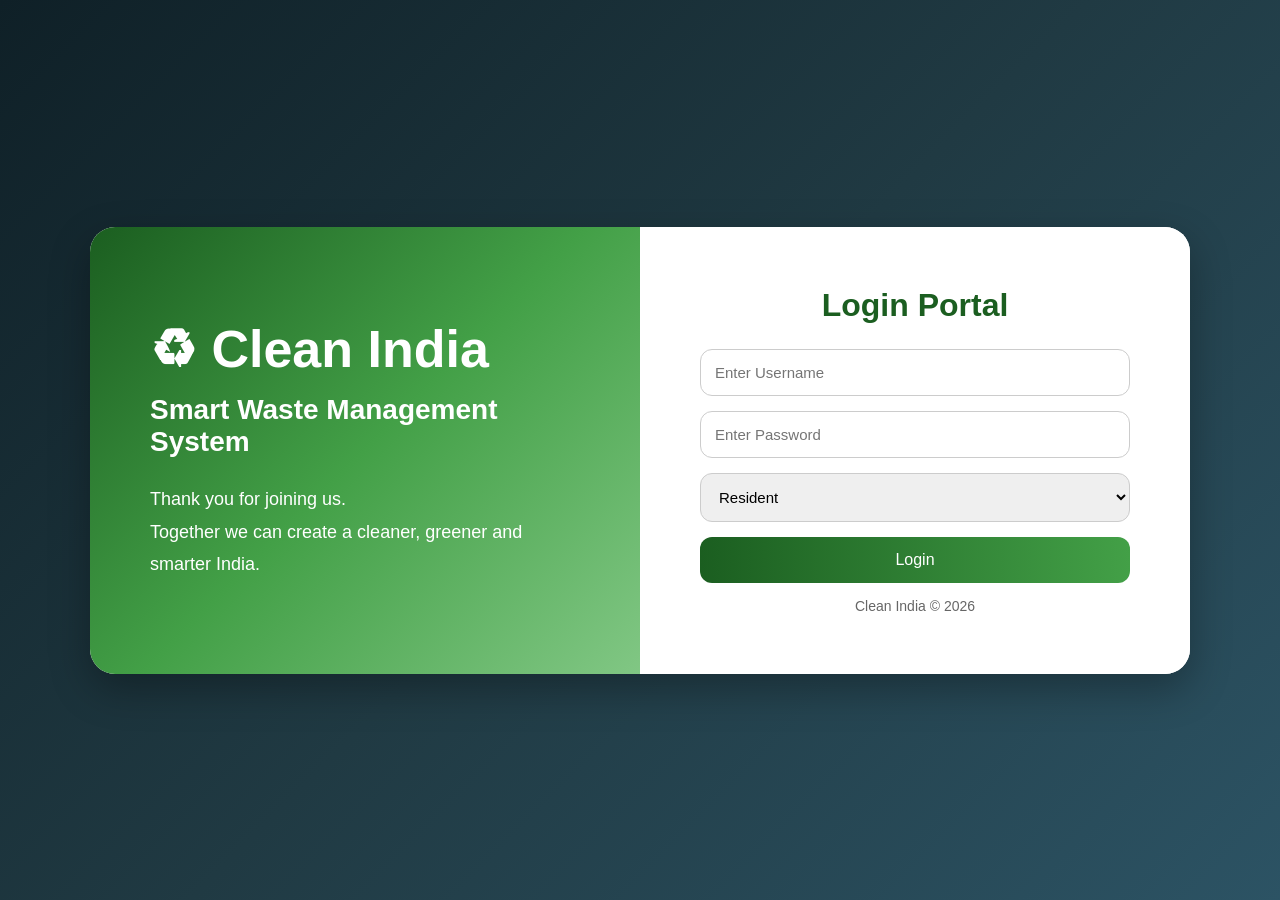
<file: index.html>
<!DOCTYPE html>
<html lang="en">

<head>
<meta charset="UTF-8">
<meta name="viewport" content="width=device-width, initial-scale=1.0">
<title>Clean India - Login</title>

<style>

*{
margin:0;
padding:0;
box-sizing:border-box;
font-family:'Segoe UI',sans-serif;
}

body{

height:100vh;

background:
linear-gradient(
135deg,
#0f2027,
#203a43,
#2c5364
);

display:flex;
justify-content:center;
align-items:center;

}

.container{

width:90%;
max-width:1100px;

display:flex;

background:white;

border-radius:25px;

overflow:hidden;

box-shadow:
0 15px 40px rgba(0,0,0,.3);

}

/* LEFT SIDE */

.left{

flex:1;

padding:60px;

background:
linear-gradient(
135deg,
#1b5e20,
#43a047,
#81c784
);

color:white;

display:flex;
flex-direction:column;
justify-content:center;

}

.left h1{

font-size:52px;

margin-bottom:15px;

}

.left h2{

font-size:28px;

margin-bottom:25px;

}

.left p{

font-size:18px;

line-height:1.8;

}

/* RIGHT SIDE */

.right{

flex:1;

padding:60px;

display:flex;
flex-direction:column;
justify-content:center;

}

.right h2{

text-align:center;

color:#1b5e20;

margin-bottom:25px;

font-size:32px;

}

input,
select{

width:100%;

padding:14px;

margin-bottom:15px;

border:1px solid #ccc;

border-radius:12px;

font-size:15px;

}

button{

width:100%;

padding:14px;

background:#1b5e20;

color:white;

border:none;

border-radius:12px;

font-size:16px;

cursor:pointer;

transition:.3s;

}

button:hover{

background:#2e7d32;

transform:translateY(-2px);

}

.footer-text{

margin-top:20px;

text-align:center;

color:#666;

font-size:14px;

}

</style>

</head>

<body>

<!DOCTYPE html>
<html lang="en">
<head>
<meta charset="UTF-8">
<meta name="viewport" content="width=device-width, initial-scale=1.0">
<title>Clean India Login</title>

<link rel="stylesheet" href="style.css">
</head>

<body>

<div class="container">

    <div class="left">

        <h1>♻ Clean India</h1>

        <h2>Smart Waste Management System</h2>

        <p>
            Thank you for joining us.
        </p>

        <p>
            Together we can create a cleaner,
            greener and smarter India.
        </p>

    </div>

    <div class="right">

        <h2>Login Portal</h2>

        <input
        type="text"
        id="username"
        placeholder="Enter Username">

        <input
        type="password"
        id="password"
        placeholder="Enter Password">

        <select id="role">

            <option value="resident">
                Resident
            </option>

            
            <option value="admin">
                Admin
            </option>

            <option value="collector">
                Collector
            </option>

        </select>

        <button onclick="login()">
            Login
        </button>

        <div class="footer-text">
            Clean India © 2026
        </div>

    </div>

</div>

<script src="script.js"></script>

</body>
</html>
</file>
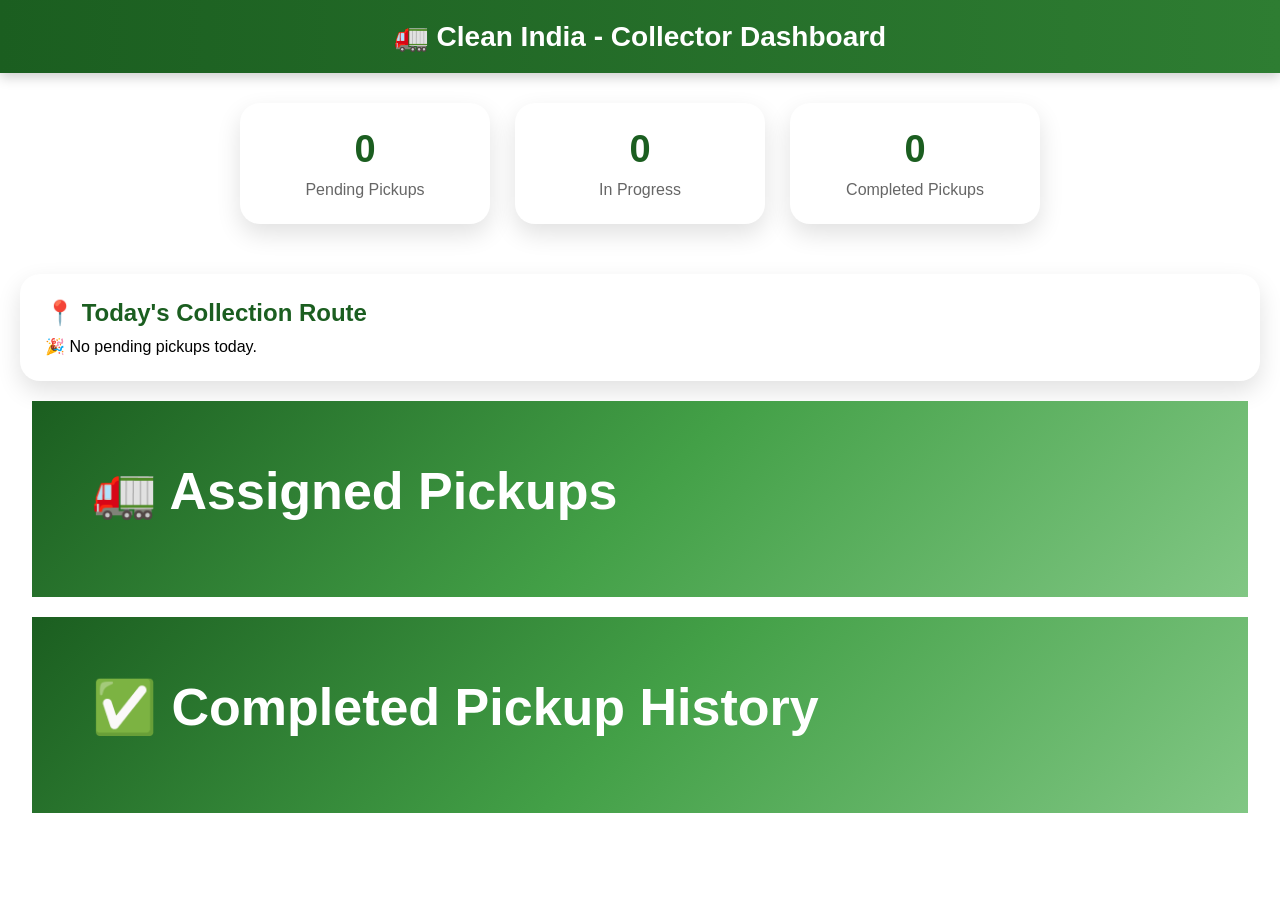
<file: collector.html>
<!DOCTYPE html>
<html lang="en">

<head>
<meta charset="UTF-8">
<meta name="viewport" content="width=device-width, initial-scale=1.0">
<title>Collector Dashboard</title>

<link rel="stylesheet" href="style.css">

</head>

<body>

<div class="navbar">
🚛 Clean India - Collector Dashboard
</div>

<!-- Dashboard Cards -->

<div class="dashboard">

<div class="card">
<h1 id="pendingCount">0</h1>
<p>Pending Pickups</p>
</div>

<div class="card">
<h1 id="progressCount">0</h1>
<p>In Progress</p>
</div>

<div class="card">
<h1 id="completedCount">0</h1>
<p>Completed Pickups</p>
</div>

</div>

<!-- Route Suggestion -->

<div class="ai-box">

<h2>📍 Today's Collection Route</h2>

<p id="routeMessage">
Loading Route...
</p>

</div>

<!-- Active Requests -->

<div class="left" style="width:95%;margin:20px auto;">

<h1>🚛 Assigned Pickups</h1>

<div id="collectorRequests">

<p style="text-align:center;color:gray;">
No Active Pickups
</p>

</div>

</div>

<!-- History -->

<div class="left" style="width:95%;margin:20px auto;">

<h1>✅ Completed Pickup History</h1>

<div id="history">

<p style="text-align:center;color:gray;">
No Completed Pickups
</p>

</div>

</div>

<script src="collector.js"></script>

</body>

</html>
</file>
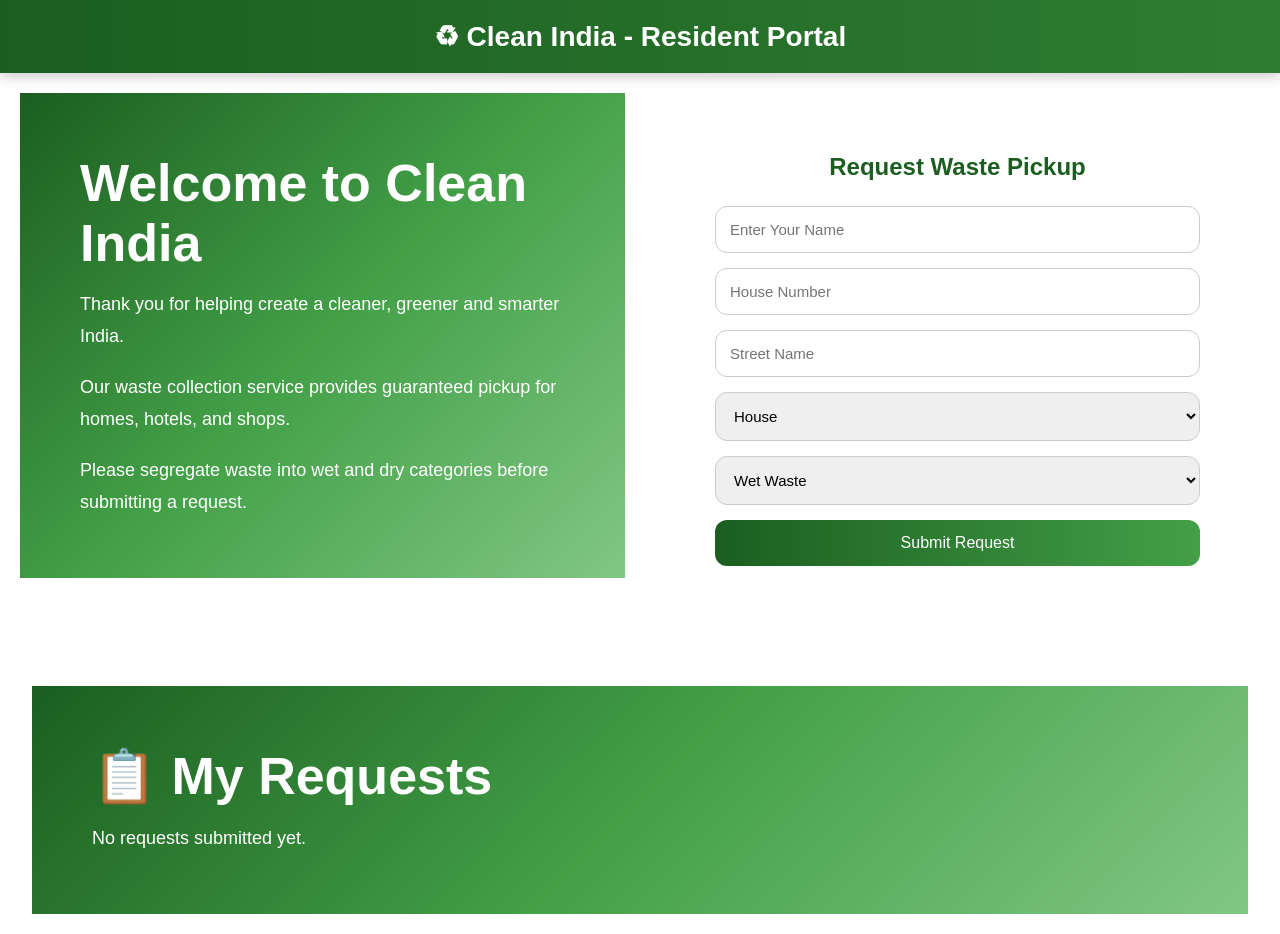
<file: resident.html>
<!DOCTYPE html>
<html lang="en">

<head>

<meta charset="UTF-8">
<meta name="viewport" content="width=device-width, initial-scale=1.0">

<title>Clean India - Resident Portal</title>

<link rel="stylesheet" href="style.css">

</head>

<body>

<!-- NAVBAR -->

<div class="navbar">

♻ Clean India - Resident Portal

</div>

<!-- MAIN SECTION -->

<div class="hero">

<!-- LEFT SIDE -->

<div class="left">

<h1>Welcome to Clean India</h1>

<p>

Thank you for helping create a cleaner,
greener and smarter India.

</p>

<br>

<p>

Our waste collection service provides
guaranteed pickup for homes, hotels,
and shops.

</p>

<br>

<p>

Please segregate waste into wet and
dry categories before submitting
a request.

</p>

</div>

<!-- RIGHT SIDE -->

<div class="right">

<h2>Request Waste Pickup</h2>

<input
type="text"
id="name"
placeholder="Enter Your Name">

<input
type="text"
id="house"
placeholder="House Number">

<input
type="text"
id="street"
placeholder="Street Name">

<select id="customerType">

<option value="House">
House
</option>

<option value="Hotel">
Hotel
</option>

<option value="Shop">
Shop
</option>

</select>

<select id="waste">

<option value="Wet Waste">
Wet Waste
</option>

<option value="Dry Waste">
Dry Waste
</option>

</select>

<button onclick="submitRequest()">

Submit Request

</button>

<p id="message"></p>

</div>

</div>

<!-- REQUEST HISTORY -->

<div class="left"
style="
width:95%;
margin:20px auto;
">

<h1>📋 My Requests</h1>

<div id="requestHistory">

</div>

</div>

<script src="script.js"></script>

<script>

function loadHistory(){

let requests =
JSON.parse(
localStorage.getItem("requests")
) || [];

let history =
document.getElementById("requestHistory");

history.innerHTML = "";

if(requests.length === 0){

history.innerHTML =

"<p>No requests submitted yet.</p>";

return;

}

requests.forEach((request)=>{

let statusColor = "";

if(request.status === "Pending"){

statusColor = "orange";

}

else if(request.status === "In Progress"){

statusColor = "blue";

}

else{

statusColor = "green";

}

history.innerHTML += `

<div class="request-card">

<h3>👤 ${request.name}</h3>

<p>
🏠 <b>House:</b>
${request.house}
</p>

<p>
📍 <b>Street:</b>
${request.street}
</p>

<p>
🏢 <b>Customer:</b>
${request.customerType}
</p>

<p>
♻ <b>Waste:</b>
${request.waste}
</p>

<p>
📅 <b>Date:</b>
${request.date}
</p>

<p style="color:${statusColor};font-weight:bold;">

${request.status}

</p>

</div>

`;

});

}

loadHistory();

</script>

</body>

</html>
</file>
<file: style.css>
/* ==========================
   GLOBAL STYLES
========================== */

*{
margin:0;
padding:0;
box-sizing:border-box;
font-family:'Segoe UI',sans-serif;
}

/* ==========================
   LOGIN PAGE
========================== */

.login-body{

height:100vh;

background:
linear-gradient(
135deg,
#0f2027,
#203a43,
#2c5364
);

display:flex;
justify-content:center;
align-items:center;

}

.container{

width:90%;
max-width:1100px;

display:flex;

background:white;

border-radius:25px;

overflow:hidden;

box-shadow:
0 15px 40px rgba(0,0,0,.3);

}

.left{

flex:1;

padding:60px;

background:
linear-gradient(
135deg,
#1b5e20,
#43a047,
#81c784
);

color:white;

display:flex;
flex-direction:column;
justify-content:center;

}

.left h1{

font-size:52px;
margin-bottom:15px;

}

.left h2{

font-size:28px;
margin-bottom:25px;

}

.left p{

font-size:18px;
line-height:1.8;

}

.right{

flex:1;

padding:60px;

display:flex;
flex-direction:column;
justify-content:center;

background:white;

}

.right h2{

text-align:center;
color:#1b5e20;
margin-bottom:25px;

}

.footer-text{

text-align:center;
margin-top:15px;
color:#666;

}

/* ==========================
   WEBSITE PAGES
========================== */

.page-body{

background:
linear-gradient(
135deg,
#e8f5e9,
#c8e6c9,
#a5d6a7
);

min-height:100vh;

}

/* ==========================
   NAVBAR
========================== */

.navbar{

background:
linear-gradient(
90deg,
#1b5e20,
#2e7d32
);

color:white;

padding:20px;

text-align:center;

font-size:28px;

font-weight:bold;

box-shadow:
0 4px 12px rgba(0,0,0,.2);

}

/* ==========================
   DASHBOARD
========================== */

.dashboard{

display:flex;

justify-content:center;

gap:25px;

padding:30px;

flex-wrap:wrap;

}

.card{

background:white;

width:250px;

padding:25px;

text-align:center;

border-radius:20px;

box-shadow:
0 10px 25px rgba(0,0,0,.12);

transition:.3s;

}

.card:hover{

transform:translateY(-5px);

}

.card h1{

color:#1b5e20;

font-size:38px;

margin-bottom:10px;

}

.card p{

color:#666;

}

/* ==========================
   HERO SECTION
========================== */

.hero{

display:flex;

justify-content:center;

align-items:flex-start;

gap:30px;

padding:20px;

flex-wrap:wrap;

}

/* ==========================
   FORM BOX
========================== */

.form-box{

background:white;

width:500px;

padding:35px;

border-radius:20px;

box-shadow:
0 10px 25px rgba(0,0,0,.12);

}

.form-box h2{

text-align:center;

color:#1b5e20;

margin-bottom:20px;

}

/* ==========================
   INPUTS
========================== */

input,
select{

width:100%;

padding:14px;

margin-bottom:15px;

border:1px solid #ccc;

border-radius:12px;

font-size:15px;

outline:none;

}

input:focus,
select:focus{

border-color:#2e7d32;

}

/* ==========================
   BUTTONS
========================== */

button{

width:100%;

padding:14px;

background:
linear-gradient(
90deg,
#1b5e20,
#43a047
);

color:white;

border:none;

border-radius:12px;

font-size:16px;

cursor:pointer;

transition:.3s;

}

button:hover{

transform:translateY(-2px);

}

/* ==========================
   MESSAGE
========================== */

#message{

margin-top:20px;

font-size:18px;

font-weight:bold;

color:#1b5e20;

text-align:center;

}

/* ==========================
   REQUEST CARD
========================== */

.request-card{
background:white;
padding:20px;
margin:15px;
border-radius:15px;
box-shadow:0 8px 20px rgba(0,0,0,.1);
height:auto;
}

.request-card h3{

color:#1b5e20;

margin-bottom:10px;

}

/* ==========================
   STATUS
========================== */

.pending{

color:orange;
font-weight:bold;

}

.progress{

color:blue;
font-weight:bold;

}

.completed{

color:green;
font-weight:bold;

}

/* ==========================
   AI BOX
========================== */

.ai-box{

background:white;

padding:25px;

margin:20px;

border-radius:20px;

box-shadow:
0 10px 25px rgba(0,0,0,.12);

}

.ai-box h2{

color:#1b5e20;

margin-bottom:10px;

}

/* ==========================
   RESPONSIVE
========================== */

@media(max-width:900px){

.container{
flex-direction:column;
}

.hero{
flex-direction:column;
align-items:center;
}

.left,
.right,
.form-box{
width:90%;
}

.card{
width:90%;
}

}
.chart-container{

display:flex;
gap:20px;
justify-content:center;
flex-wrap:wrap;

margin:20px;

}

.chart-box{

background:white;

width:500px;

padding:20px;

border-radius:20px;

box-shadow:0 8px 20px rgba(0,0,0,.12);

}

.chart-box h2{

text-align:center;

color:#1b5e20;

margin-bottom:15px;

}
</file>
